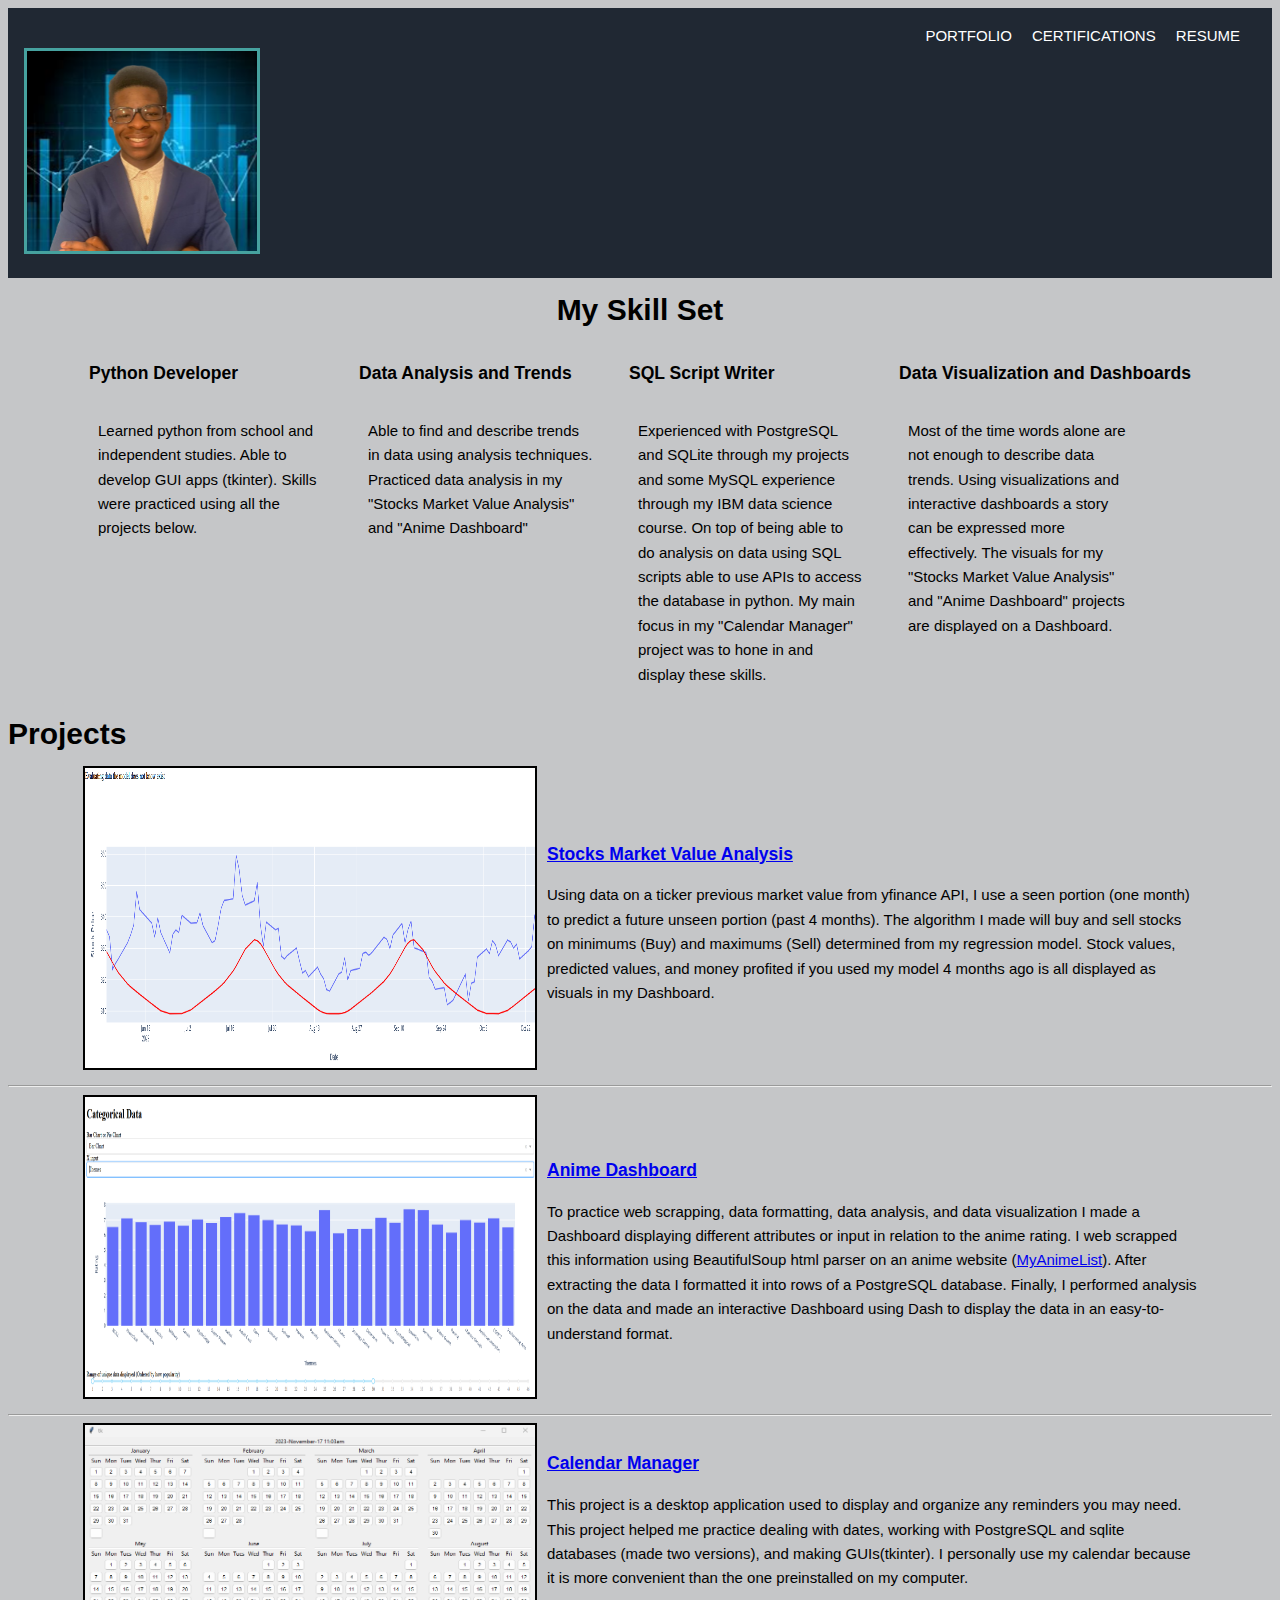
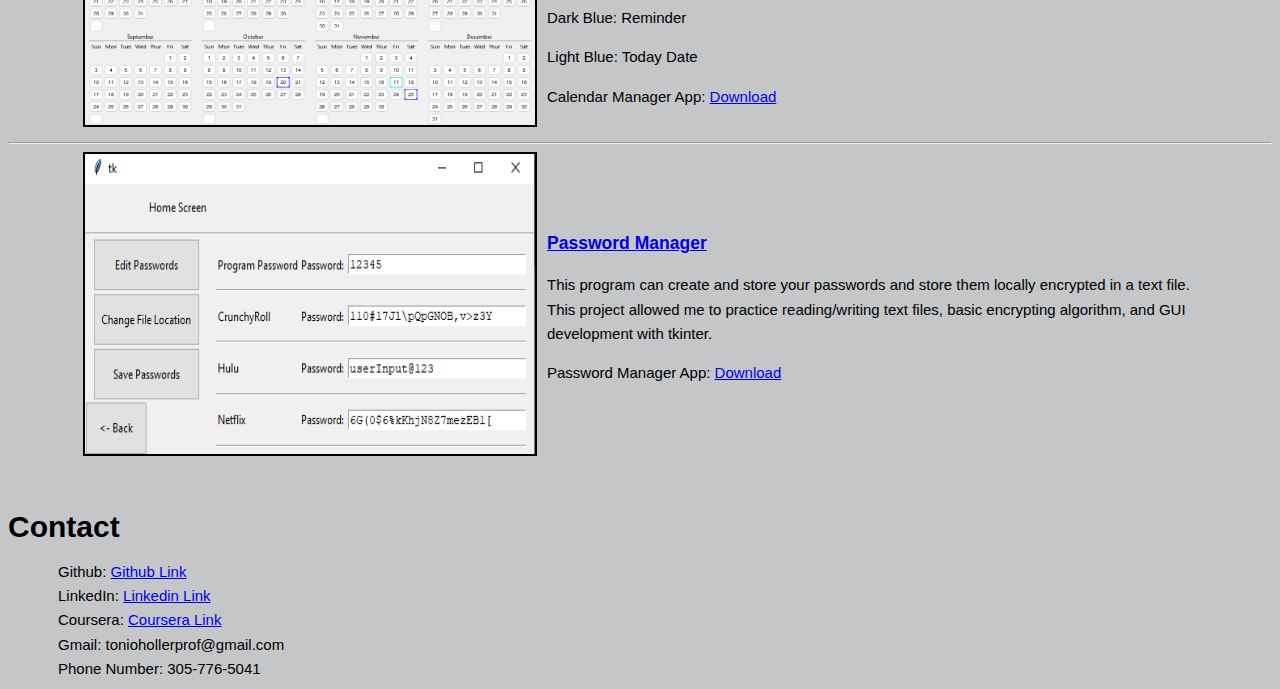
<file: index.html>
<!DOCTYPE html>
<html lang="en">
<head>
    <title>Antonio Hollerman's Portfolio</title>
    <link rel="stylesheet" href="style.css">
</head>
<body>
<header>
    <nav>
        <ul>
            <li><a href="index.html">PORTFOLIO</a></li>
            <li><a href="certs.html">CERTIFICATIONS</a></li>
            <li><a href="resume.html">RESUME</a> </li>
        </ul>
    </nav>
    <a href="#enlarge15">
        <img src="portfolio_imgs/php_white-removebg-preview.png" alt="Antonio Hollerman's Face" id="face-shot">
    </a>
    <div id="enlarge15" class="enlarge">
        <a href="index.html">
            <img src="portfolio_imgs/php_white-removebg-preview.png" alt="Antonio Hollerman's Face">
        </a>
    </div>
</header>

<main>
    <h1 class="main-text" style="text-align: center">My Skill Set</h1>
    <table>
        <tr style="white-space: nowrap;">
            <td>
                <h3>Python Developer</h3>
            </td>
            <td>
                <h3>Data Analysis and Trends</h3>
            </td>
            <td>
                <h3>SQL Script Writer</h3>
            </td>
            <td>
                <h3>Data Visualization and Dashboards</h3>
            </td>
        </tr>
        <tr>
            <td class="tab-col">
                <p class="sub-text tab-txt">Learned python from school and independent studies. Able to develop GUI apps (tkinter).
                Skills were practiced using all the projects below.</p>
            </td>
            <td class="tab-col">
                <p class="sub-text tab-txt">Able to find and describe trends in data using analysis techniques. Practiced data
                analysis in my "Stocks Market Value Analysis" and "Anime Dashboard"</p>
            </td>
            <td class="tab-col">
                <p class="sub-text tab-txt">Experienced with PostgreSQL and SQLite through my projects and some MySQL
                experience through my IBM data science course. On top of being able to do analysis on data using SQL
                scripts able to use APIs to access the database in python. My main focus in my "Calendar Manager"
                project was to hone in and display these skills.</p>
            </td>
            <td class="tab-col">
                <p class="sub-text tab-txt">Most of the time words alone are not enough to describe data trends. Using
                visualizations and interactive dashboards a story can be expressed more effectively. The visuals for
                my "Stocks Market Value Analysis" and "Anime Dashboard" projects are displayed on a Dashboard.</p>
            </td>
        </tr>
    </table>
    <section class="projects">
        <h1 class="main-text">Projects</h1>
        <div class="wrapper">
            <a href="#enlarge11">
                <img src="portfolio_imgs/stock_app.PNG" alt="certification" class="image">
            </a>
            <div id="enlarge11" class="enlarge">
                <a href="index.html">
                    <img src="portfolio_imgs/stock_app.PNG" alt="certification">
                </a>
            </div>
            <div class="content">
                <a href="https://github.com/AntonioHollerman/StockAnalysisProject">
                    <h3>Stocks Market Value Analysis</h3>
                </a>
                <p>Using data on a ticker previous market value from yfinance API, I use a seen portion (one month) to
                    predict a future unseen portion (past 4 months). The algorithm I made will buy and sell stocks on
                    minimums (Buy) and maximums (Sell) determined from my regression model. Stock values, predicted values,
                    and money profited if you used my model 4 months ago is all displayed as visuals in my Dashboard.</p>
            </div>
        </div>

        <hr class="divider">

        <div class="wrapper">
            <a href="#enlarge12">
                <img src="portfolio_imgs/anime_data.PNG" alt="certification" class="image">
            </a>
            <div id="enlarge12" class="enlarge">
                <a href="index.html">
                    <img src="portfolio_imgs/anime_data.PNG" alt="certification">
                </a>
            </div>
            <div class="content">
                <a href="https://github.com/AntonioHollerman/ScrappingAnimeInfo">
                    <h3>Anime Dashboard</h3>
                </a>
                <p>To practice web scrapping, data formatting, data analysis, and data visualization I made a Dashboard
                    displaying different attributes or input in relation to the anime rating. I web scrapped this
                    information using BeautifulSoup html parser on an anime website
                    (<a href="https://myanimelist.net/anime.php">MyAnimeList</a>). After extracting the data I formatted it
                    into rows of a PostgreSQL database. Finally, I performed analysis on the data and made an interactive
                    Dashboard using Dash to display the data in an easy-to-understand format.
                    </p>
            </div>
        </div>

        <hr class="divider">

        <div class="wrapper">
            <a href="#enlarge13">
                <img src="portfolio_imgs/calendar_man.PNG" alt="certification" class="image">
            </a>
            <div id="enlarge13" class="enlarge">
                <a href="index.html">
                    <img src="portfolio_imgs/calendar_man.PNG" alt="certification">
                </a>
            </div>
            <div class="content">
                <a href="https://github.com/AntonioHollerman/calendar-manager">
                    <h3>Calendar Manager</h3>
                </a>
                <p>This project is a desktop application used to display and organize any reminders you may need. This
                    project helped me practice dealing with dates, working with PostgreSQL and sqlite databases
                    (made two versions), and making GUIs(tkinter). I personally use my calendar because it is more
                    convenient than the one preinstalled on my computer.</p>
                <p>Dark Blue: Reminder</p>
                <p>Light Blue: Today Date</p>
                <p>Calendar Manager App: <a href="apps/calendar_manager_sqlite.exe" download="Calender.exe">Download</a></p>
            </div>
        </div>

        <hr class="divider">

        <div class="wrapper">
            <a href="#enlarge14">
                <img src="portfolio_imgs/pass_word_man.PNG" alt="certification" class="image">
            </a>
            <div id="enlarge14" class="enlarge">
                <a href="index.html">
                    <img src="portfolio_imgs/pass_word_man.PNG" alt="certification">
                </a>
            </div>
            <div class="content">
                <a href="https://github.com/AntonioHollerman/password_manager">
                    <h3>Password Manager</h3>
                </a>
                <p>This program can create and store your passwords and store them locally encrypted in a text file. This
                    project allowed me to practice reading/writing text files, basic encrypting algorithm, and GUI development
                    with tkinter.</p>
                <p>Password Manager App: <a href="apps/password_manager.exe" download="Passwords.exe">Download</a></p>
            </div>
        </div>
    </section>

    <div class="socials">
        <div class="paragraphs">
            <h1>Contact</h1>
            <p>Github: <a href="https://github.com/AntonioHollerman">Github Link</a></p>
            <p>LinkedIn: <a href="https://linkedin.com/in/antonio-hollerman">Linkedin Link</a></p>
            <p>Coursera: <a href="https://www.coursera.org/user/c9a82ea634ce3684dda988f3ba8b4ac5">Coursera Link</a></p>
            <p>Gmail: toniohollerprof@gmail.com</p>
            <p>Phone Number: 305-776-5041</p>
        </div>
    </div>
</main>

</body>
</html>
</file>
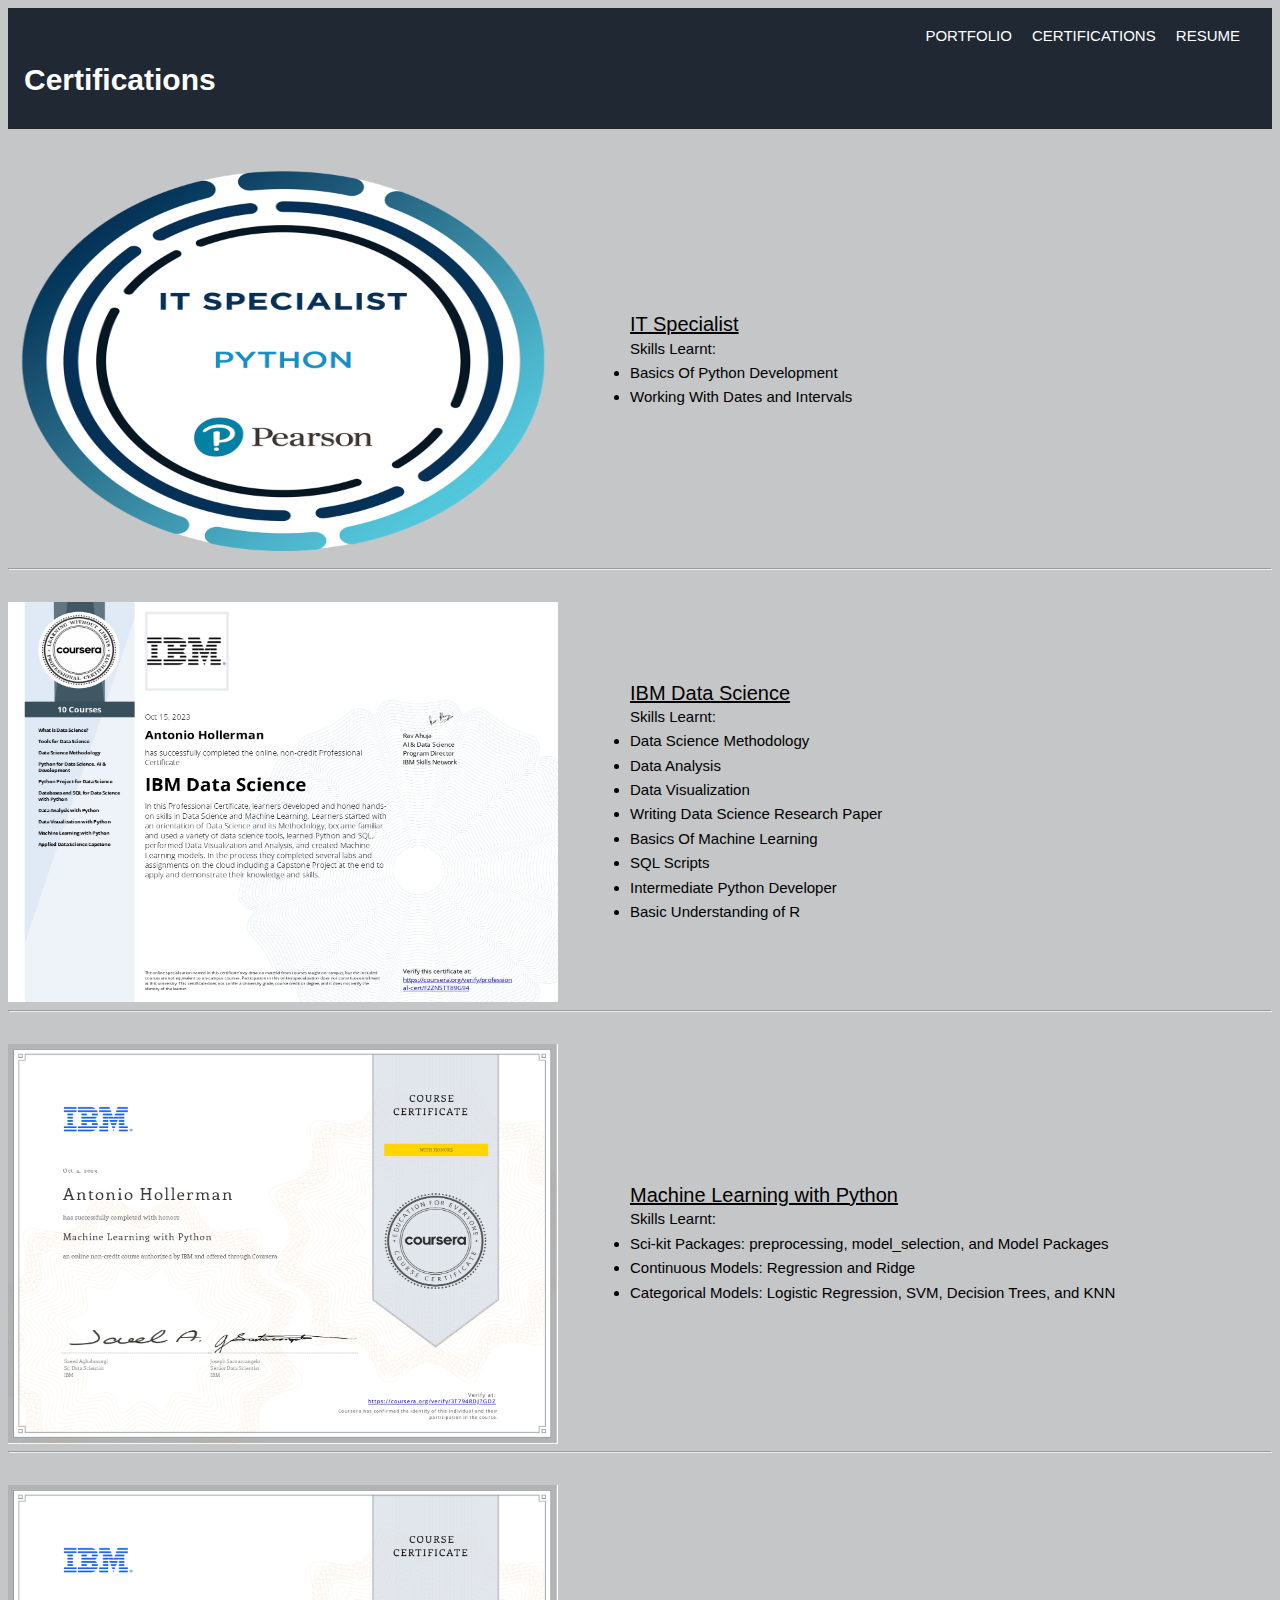
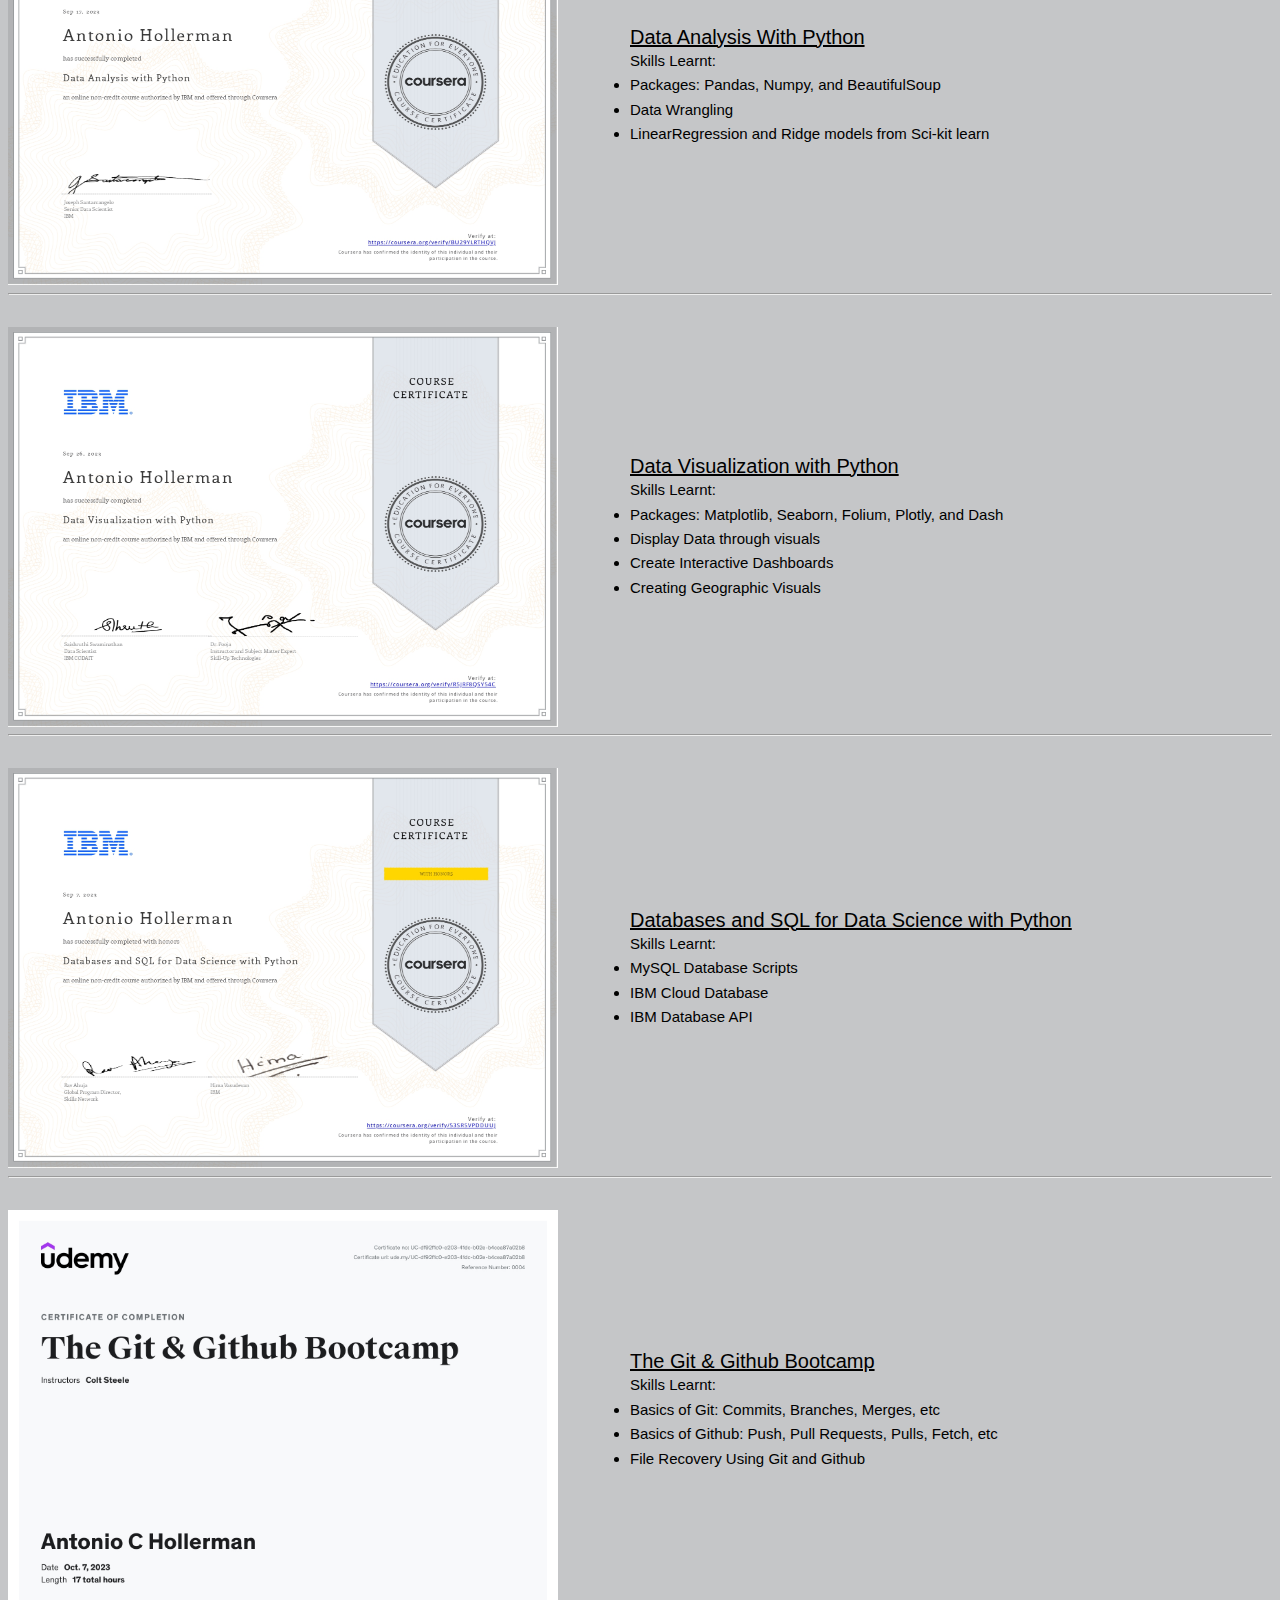
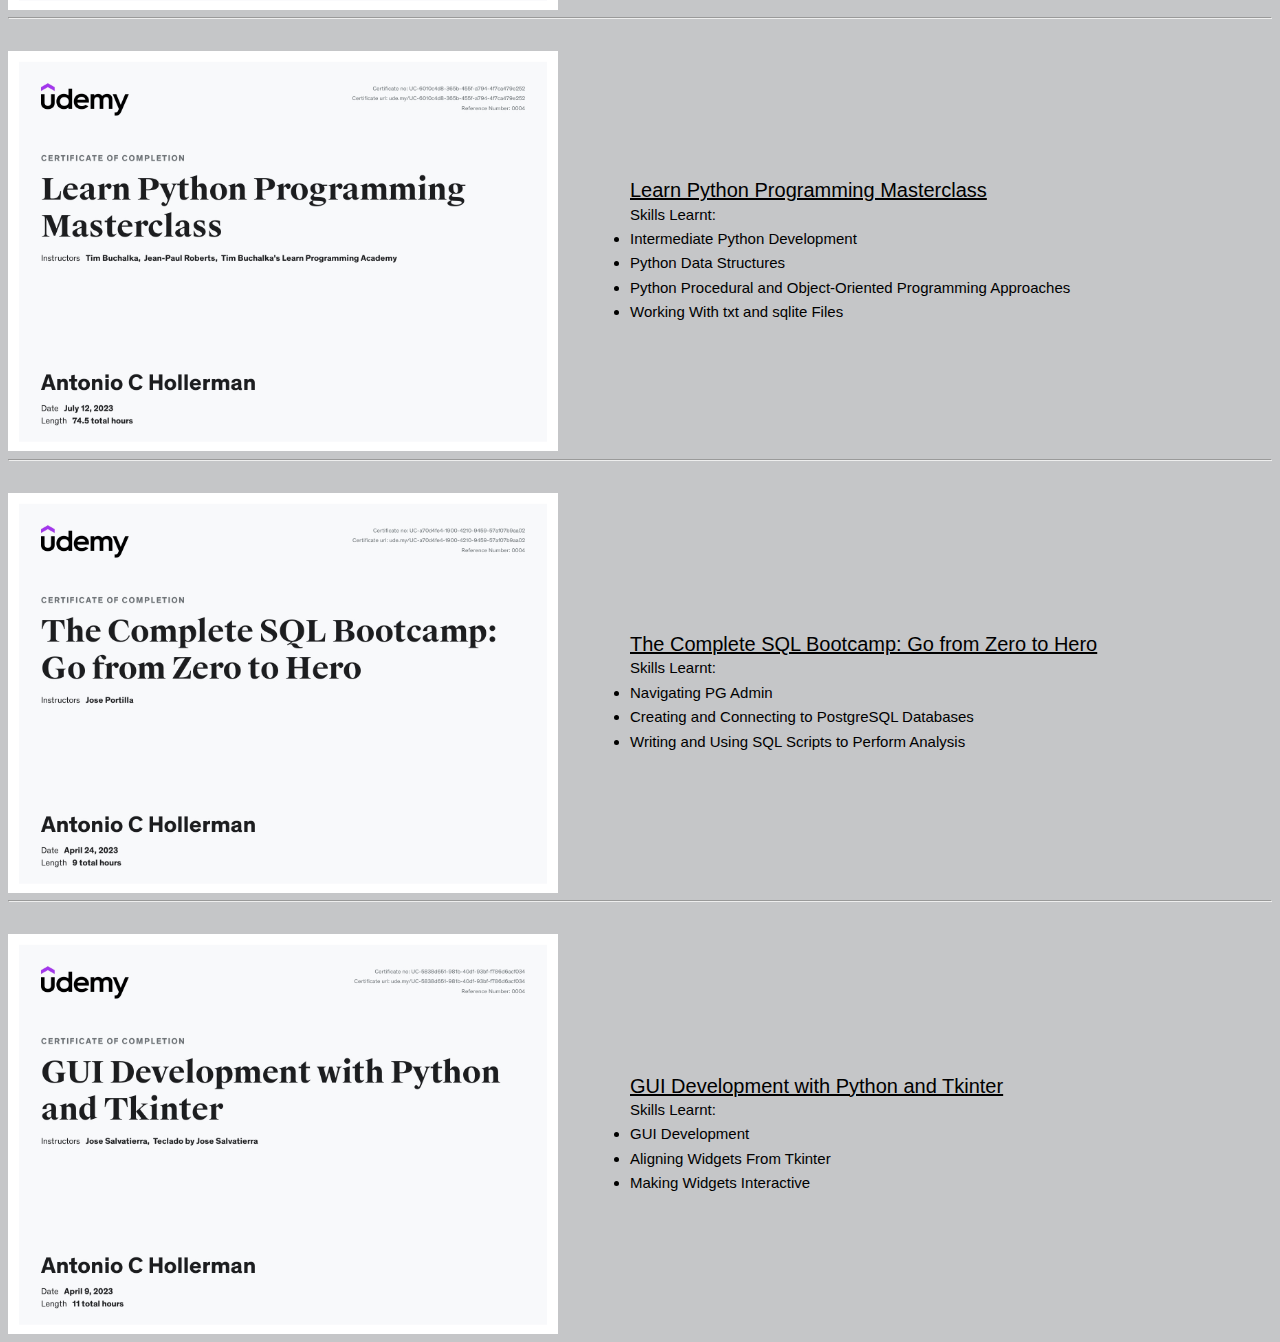
<file: certs.html>
<!DOCTYPE html>
<html lang="en">
<head>
    <title>Antonio Hollerman's Certifications</title>
    <link rel="stylesheet" href="style.css">
</head>
<body>
<header>
    <nav>
        <ul>
            <li><a href="index.html">PORTFOLIO</a></li>
            <li><a href="certs.html">CERTIFICATIONS</a></li>
            <li><a href="resume.html">RESUME</a></li>
        </ul>
    </nav>
    <h1 class="main-text" style="color: white">Certifications</h1>
</header>

<main>

    <div class="certification">
        <a href="#enlarge1">
            <img src="certifications/it-specialist-python.png" alt="certification" style="float:left;width:550px;height:400px;">
        </a>
        <div id="enlarge1" class="enlarge">
            <a href="certs.html">
                <img src="certifications/it-specialist-python.png" alt="certification">
            </a>
        </div>
        <ul class="sub-text">
            <li class="cert-title">IT Specialist</li>
            <li style="list-style-type: none;">Skills Learnt:</li>
            <li>Basics Of Python Development</li>
            <li>Working With Dates and Intervals</li>
        </ul>
    </div>

    <hr class="divider">

    <div class="certification">
        <a href="#enlarge2">
            <img src="certifications/DataScienceCert.jpg" alt="certification" style="float:left;width:550px;height:400px;">
        </a>
        <div id="enlarge2" class="enlarge">
            <a href="certs.html">
                <img src="certifications/DataScienceCert.jpg" alt="certification">
            </a>
        </div>
        <ul class="sub-text">
            <li class="cert-title">IBM Data Science</li>
            <li style="list-style-type: none;">Skills Learnt:</li>
            <li>Data Science Methodology</li>
            <li>Data Analysis</li>
            <li>Data Visualization</li>
            <li>Writing Data Science Research Paper</li>
            <li>Basics Of Machine Learning</li>
            <li>SQL Scripts</li>
            <li>Intermediate Python Developer</li>
            <li>Basic Understanding of R</li>
        </ul>
    </div>

    <hr class="divider">

    <div class="certification">
        <a href="#enlarge3">
            <img src="certifications/Machine-learning_page-0001.jpg" alt="certification" style="float:left;width:550px;height:400px;">
        </a>
        <div id="enlarge3" class="enlarge">
            <a href="certs.html">
                <img src="certifications/Machine-learning_page-0001.jpg" alt="certification">
            </a>
        </div>
        <ul class="sub-text">
            <li class="cert-title">Machine Learning with Python</li> <li style="list-style-type: none;">Skills Learnt:</li>
            <li>Sci-kit Packages: preprocessing, model_selection, and Model Packages</li>
            <li>Continuous Models: Regression and Ridge</li>
            <li>Categorical Models: Logistic Regression, SVM, Decision Trees, and KNN</li>
        </ul>
    </div>

    <hr class="divider">

    <div class="certification">
        <a href="#enlarge4">
            <img src="certifications/data_analysis_page-0001_page-0001.jpg" alt="certification" style="float:left;width:550px;height:400px;">
        </a>
        <div id="enlarge4" class="enlarge">
            <a href="certs.html">
                <img src="certifications/data_analysis_page-0001_page-0001.jpg" alt="certification">
            </a>
        </div>
        <ul class="sub-text">
            <li class="cert-title">Data Analysis With Python</li> <li style="list-style-type: none;">Skills Learnt:</li>
            <li>Packages: Pandas, Numpy, and BeautifulSoup</li>
            <li>Data Wrangling</li>
            <li>LinearRegression and Ridge models from Sci-kit learn</li>
        </ul>
    </div>

    <hr class="divider">

    <div class="certification">
        <a href="#enlarge5">
            <img src="certifications/Data-viz_page-0001.jpg" alt="certification" style="float:left;width:550px;height:400px;">
        </a>
        <div id="enlarge5" class="enlarge">
            <a href="certs.html">
                <img src="certifications/Data-viz_page-0001.jpg" alt="certification">
            </a>
        </div>
        <ul class="sub-text">
            <li class="cert-title">Data Visualization with Python</li> <li style="list-style-type: none;">Skills Learnt:</li>
            <li>Packages: Matplotlib, Seaborn, Folium, Plotly, and Dash</li>
            <li>Display Data through visuals</li>
            <li>Create Interactive Dashboards</li>
            <li>Creating Geographic Visuals</li>
        </ul>
    </div>

    <hr class="divider">

    <div class="certification">
        <a href="#enlarge6">
            <img src="certifications/Databases-and-sql-for-data-science_page-0001.jpg" alt="certification" style="float:left;width:550px;height:400px;">
        </a>
        <div id="enlarge6" class="enlarge">
            <a href="certs.html">
                <img src="certifications/Databases-and-sql-for-data-science_page-0001.jpg" alt="certification">
            </a>
        </div>
        <ul class="sub-text">
            <li class="cert-title">Databases and SQL for Data Science with Python</li> <li style="list-style-type: none;">Skills Learnt:</li>
            <li>MySQL Database Scripts</li>
            <li>IBM Cloud Database</li>
            <li>IBM Database API</li>
        </ul>
    </div>

    <hr class="divider">

    <div class="certification">
        <a href="#enlarge7">
            <img src="certifications/Github-cert.jpg" alt="certification" style="float:left;width:550px;height:400px;">
        </a>
        <div id="enlarge7" class="enlarge">
            <a href="certs.html">
                <img src="certifications/Github-cert.jpg" alt="certification">
            </a>
        </div>
        <ul class="sub-text">
            <li class="cert-title">The Git & Github Bootcamp</li> <li style="list-style-type: none;">Skills Learnt:</li>
            <li>Basics of Git: Commits, Branches, Merges, etc</li>
            <li>Basics of Github: Push, Pull Requests, Pulls, Fetch, etc</li>
            <li>File Recovery Using Git and Github</li>
        </ul>
    </div>

    <hr class="divider">

    <div class="certification">
        <a href="#enlarge8">
            <img src="certifications/Python-master-class.jpg" alt="certification" style="float:left;width:550px;height:400px;">
        </a>
        <div id="enlarge8" class="enlarge">
            <a href="certs.html">
                <img src="certifications/Python-master-class.jpg" alt="certification">
            </a>
        </div>
        <ul class="sub-text">
            <li class="cert-title">Learn Python Programming Masterclass</li> <li style="list-style-type: none;">Skills Learnt:</li>
            <li>Intermediate Python Development</li>
            <li>Python Data Structures</li>
            <li>Python Procedural and Object-Oriented Programming Approaches</li>
            <li>Working With txt and sqlite Files</li>
        </ul>
    </div>

    <hr class="divider">

    <div class="certification">
        <a href="#enlarge9">
            <img src="certifications/postgreSQL-cert.jpg" alt="certification" style="float:left;width:550px;height:400px;">
        </a>
        <div id="enlarge9" class="enlarge">
            <a href="certs.html">
                <img src="certifications/postgreSQL-cert.jpg" alt="certification">
            </a>
        </div>
        <ul class="sub-text">
            <li class="cert-title">The Complete SQL Bootcamp: Go from Zero to Hero</li>
            <li style="list-style-type: none;">Skills Learnt:</li>
            <li>Navigating PG Admin</li>
            <li>Creating and Connecting to PostgreSQL Databases</li>
            <li>Writing and Using SQL Scripts to Perform Analysis</li>
        </ul>
    </div>

    <hr class="divider">

    <div class="certification">
        <a href="#enlarge10">
            <img src="certifications/GUI-python-development-cert.jpg" alt="certification" style="float:left;width:550px;height:400px;">
        </a>
        <div id="enlarge10" class="enlarge">
            <a href="certs.html">
                <img src="certifications/GUI-python-development-cert.jpg" alt="certification">
            </a>
        </div>
        <ul class="sub-text">
            <li class="cert-title">GUI Development with Python and Tkinter</li>
            <li style="list-style-type: none;">Skills Learnt:</li>
            <li>GUI Development</li>
            <li>Aligning Widgets From Tkinter</li>
            <li>Making Widgets Interactive</li>
        </ul>
    </div>
</main>
</body>
</html>
</file>
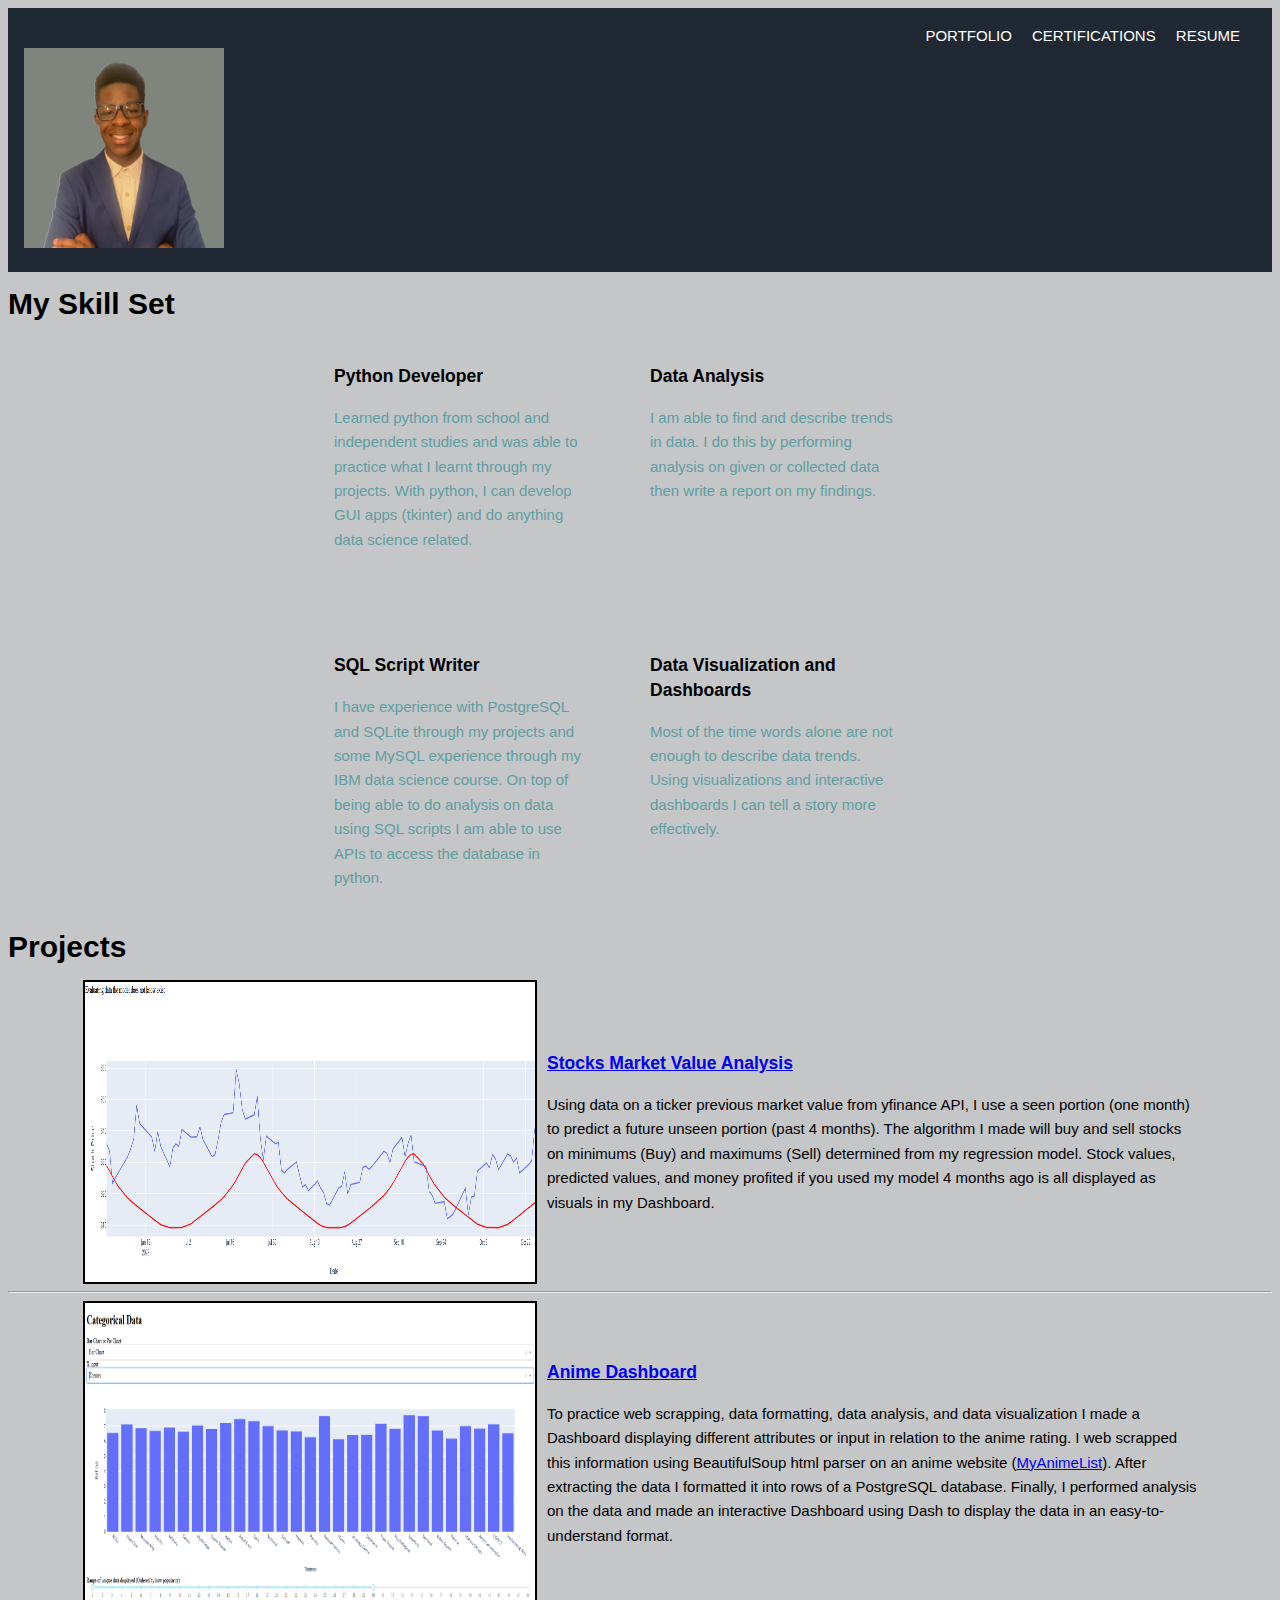
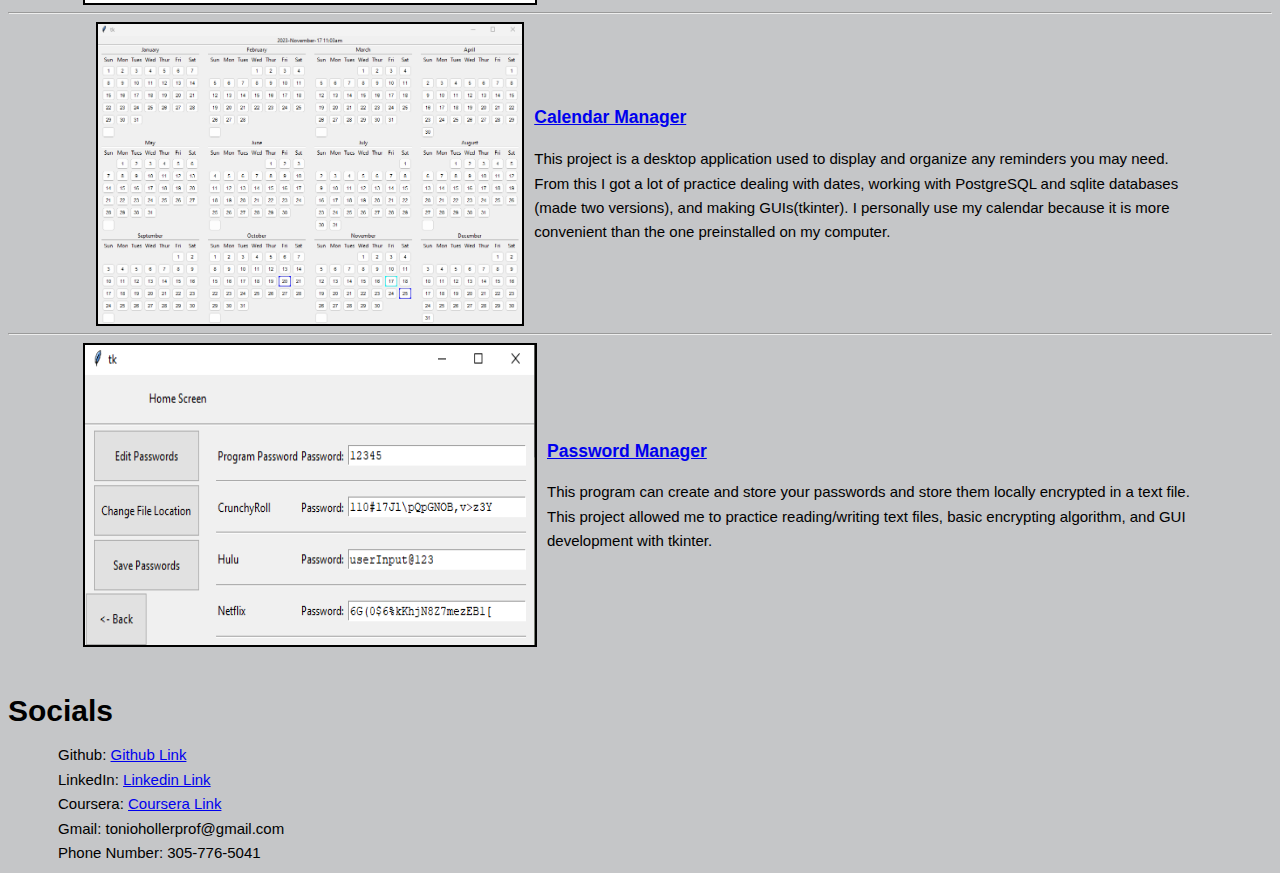
<file: portfolio.html>
<!DOCTYPE html>
<html lang="en">
<head>
    <title>Antonio Hollerman's Portfolio</title>
    <link rel="stylesheet" href="style.css">
</head>
<body>
<header>
    <nav>
        <ul>
            <li><a href="portfolio.html">PORTFOLIO</a></li>
            <li><a href="certs.html">CERTIFICATIONS</a></li>
            <li><a href="resume.html">RESUME</a> </li>
        </ul>
    </nav>
    <img src="portfolio_imgs/pfp-colored.png" alt="Antonio Hollerman's Face" class="face-shot" style="width:200px;height:200px;">
</header>

<main>
    <h1 class="main-text">My Skill Set</h1>
    <div class="skills">
        <div id="python-dev" class="skill">
            <h3>Python Developer</h3>
            <p class="sub-text">Learned python from school and independent studies and was able to practice what I
                learnt through my projects. With python, I can develop GUI apps (tkinter) and do anything data science
                related.</p>
        </div>
        <div id="data-analysis" class="skill">
            <h3>Data Analysis</h3>
            <p class="sub-text">I am able to find and describe trends in data. I do this by performing analysis on given
                or collected data then write a report on my findings.</p>
        </div>
        <div id="sql-dev" class="skill">
            <h3>SQL Script Writer</h3>
            <p class="sub-text">I have experience with PostgreSQL and SQLite through my projects and some MySQL
                experience through my IBM data science course. On top of being able to do analysis on data using SQL
                scripts I am able to use APIs to access the database in python.</p>
        </div>
        <div id="data-viz" class="skill">
            <h3>Data Visualization and Dashboards</h3>
            <p class="sub-text">Most of the time words alone are not enough to describe data trends. Using
                visualizations and interactive dashboards I can tell a story more effectively.</p>
        </div>
    </div>
    <section class="projects">
        <h1 class="main-text">Projects</h1>
        <div class="wrapper">
            <img src="portfolio_imgs/stock_app.PNG" alt="image" class="image">
            <div class="content">
                <a href="https://github.com/AntonioHollerman/StockAnalysisProject">
                    <h3>Stocks Market Value Analysis</h3>
                </a>
                <p>Using data on a ticker previous market value from yfinance API, I use a seen portion (one month) to
                    predict a future unseen portion (past 4 months). The algorithm I made will buy and sell stocks on
                    minimums (Buy) and maximums (Sell) determined from my regression model. Stock values, predicted values,
                    and money profited if you used my model 4 months ago is all displayed as visuals in my Dashboard.</p>
            </div>
        </div>

        <hr class="divider">

        <div class="wrapper">
            <img src="portfolio_imgs/anime_data.PNG" alt="image" class="image">
            <div class="content">
                <a href="https://github.com/AntonioHollerman/ScrappingAnimeInfo">
                    <h3>Anime Dashboard</h3>
                </a>
                <p>To practice web scrapping, data formatting, data analysis, and data visualization I made a Dashboard
                    displaying different attributes or input in relation to the anime rating. I web scrapped this
                    information using BeautifulSoup html parser on an anime website
                    (<a href="https://myanimelist.net/anime.php">MyAnimeList</a>). After extracting the data I formatted it
                    into rows of a PostgreSQL database. Finally, I performed analysis on the data and made an interactive
                    Dashboard using Dash to display the data in an easy-to-understand format.</p>
            </div>
        </div>

        <hr class="divider">

        <div class="wrapper">
            <img src="portfolio_imgs/calendar_man.PNG" alt="image" class="image">
            <div class="content">
                <a href="https://github.com/AntonioHollerman/calendar-manager">
                    <h3>Calendar Manager</h3>
                </a>
                <p>This project is a desktop application used to display and organize any reminders you may need. From this
                    I got a lot of practice dealing with dates, working with PostgreSQL and sqlite databases
                    (made two versions), and making GUIs(tkinter). I personally use my calendar because it is more
                    convenient than the one preinstalled on my computer.</p>
            </div>
        </div>

        <hr class="divider">

        <div class="wrapper">
            <img src="portfolio_imgs/pass_word_man.PNG" alt="image" class="image">
            <div class="content">
                <a href="https://github.com/AntonioHollerman/password_manager">
                    <h3>Password Manager</h3>
                </a>
                <p>This program can create and store your passwords and store them locally encrypted in a text file. This
                    project allowed me to practice reading/writing text files, basic encrypting algorithm, and GUI development
                    with tkinter.</p>
            </div>
        </div>
    </section>

    <div class="socials">
        <div class="paragraphs">
            <h1>Socials</h1>
            <p>Github: <a href="https://github.com/AntonioHollerman">Github Link</a></p>
            <p>LinkedIn: <a href="https://linkedin.com/in/antonio-hollerman">Linkedin Link</a></p>
            <p>Coursera: <a href="https://www.coursera.org/user/c9a82ea634ce3684dda988f3ba8b4ac5">Coursera Link</a></p>
            <p>Gmail: toniohollerprof@gmail.com</p>
            <p>Phone Number: 305-776-5041</p>
        </div>
    </div>
</main>

</body>
</html>
</file>
<file: style.css>
body {
    color: #000000; /* Set text color to black */
    font-family: "Poppins", sans-serif;
    font-size: 15px;
    font-weight: 300;
    line-height: 1.625em;
    position: relative;
    background-color: #c5c6c8;
}

#face-shot {
    width: 230px;
    height: 200px;
    border: 3px solid #46a29f;
}

header {
    background-color: #202833;
    color: #000000; /* Make header text white */
    padding: 1rem;
}

.main-text {
    font-weight: bold;
    color: #000000; /* Make headings white */
}

.sub-text {
    font-weight: normal;
    flex-grow: 1;
    color: #000000; /* Set rest of the text color to black */
}

main {}

.certification {
    margin-top: 2rem;
    display: flex;
    align-items: center;
}

.certification img {
    float: left;
    margin-right: 2rem;
}

nav {
    text-align: right;
    color: #ffffff; /* Keep the nav bar text color the same */
}

nav ul {
    list-style: none;
    margin: 0;
    padding: 0;
}

nav li {
    display: inline-block;
    margin-right: 1rem; /* Add spacing between navigation items */
}

nav a {
    color: #ffffff;
    text-decoration: none;
}

.skills {
    display: grid;
    grid-template-columns: repeat(2, 1fr); /* 2 columns */
    grid-template-rows: repeat(2, 1fr); /* 2 rows */
    gap: 0; /* Reduce the gap to 5px */
    align-content: center;
}

.skills {
    margin-left: auto;
    margin-right: auto;
    width: 50%;
}

.skill {
    padding: 10px;
    max-width: 250px; /* Set the minimum height of each box */
}

.socials {
    margin-top: 2rem;
    display: flex;
    align-items: center;
}

.socials img {
    float: left;
    margin-right: 2rem;
}

.socials div p{
    margin-left: 50px;
}

.skills div p {
    color: cadetblue;
}

.wrapper {
    display: flex;
    align-items: center;
    justify-content: center;
    margin: auto;
    width: 50%;
}

.image {
    margin-right: 10px;
    width: 450px;
    height: 300px;
}

.paragraphs {
    display: flex;
    flex-direction: column;
}

.paragraphs p {
    margin: 0;
}

.certification ul li {
    color: #000000; /* Set certification text color to black */
    white-space: nowrap;
}

.cert-title {
    text-decoration: underline;
    list-style-type: none;
    font-size: 20px;
    color: #ffffff; /* Make certification titles white */
}

.tab-txt {
    width: 225px;
    vertical-align: text-top;
    color: #000000; /* Set tab text color to black */
}

.tab-col {
    vertical-align: top;
    padding: 0 10px;
}

table {
    margin: 0 auto;
    border-spacing: 25px 0;
}

.wrapper div p {
    width: 650px;
}

.wrapper img {
    border: 2px solid black;
}

.divider{
    color: black;
}

.enlarge {
    position: fixed;
    top: 0;
    left: 0;
    bottom: 0;
    right: 0;
    background-color: rgba(0, 0, 0, 0.8);
    z-index: 9999;
    opacity: 0;
    pointer-events: none;
    transition: opacity 0.3s ease-in-out;
}

.enlarge:target {
    opacity: 1;
    pointer-events: auto;
}

.enlarge img {
    position: absolute;
    top: 50%;
    left: 50%;
    transform: translate(-50%, -50%);
    max-width: 90%;
    max-height: 90%;
}
</file>
